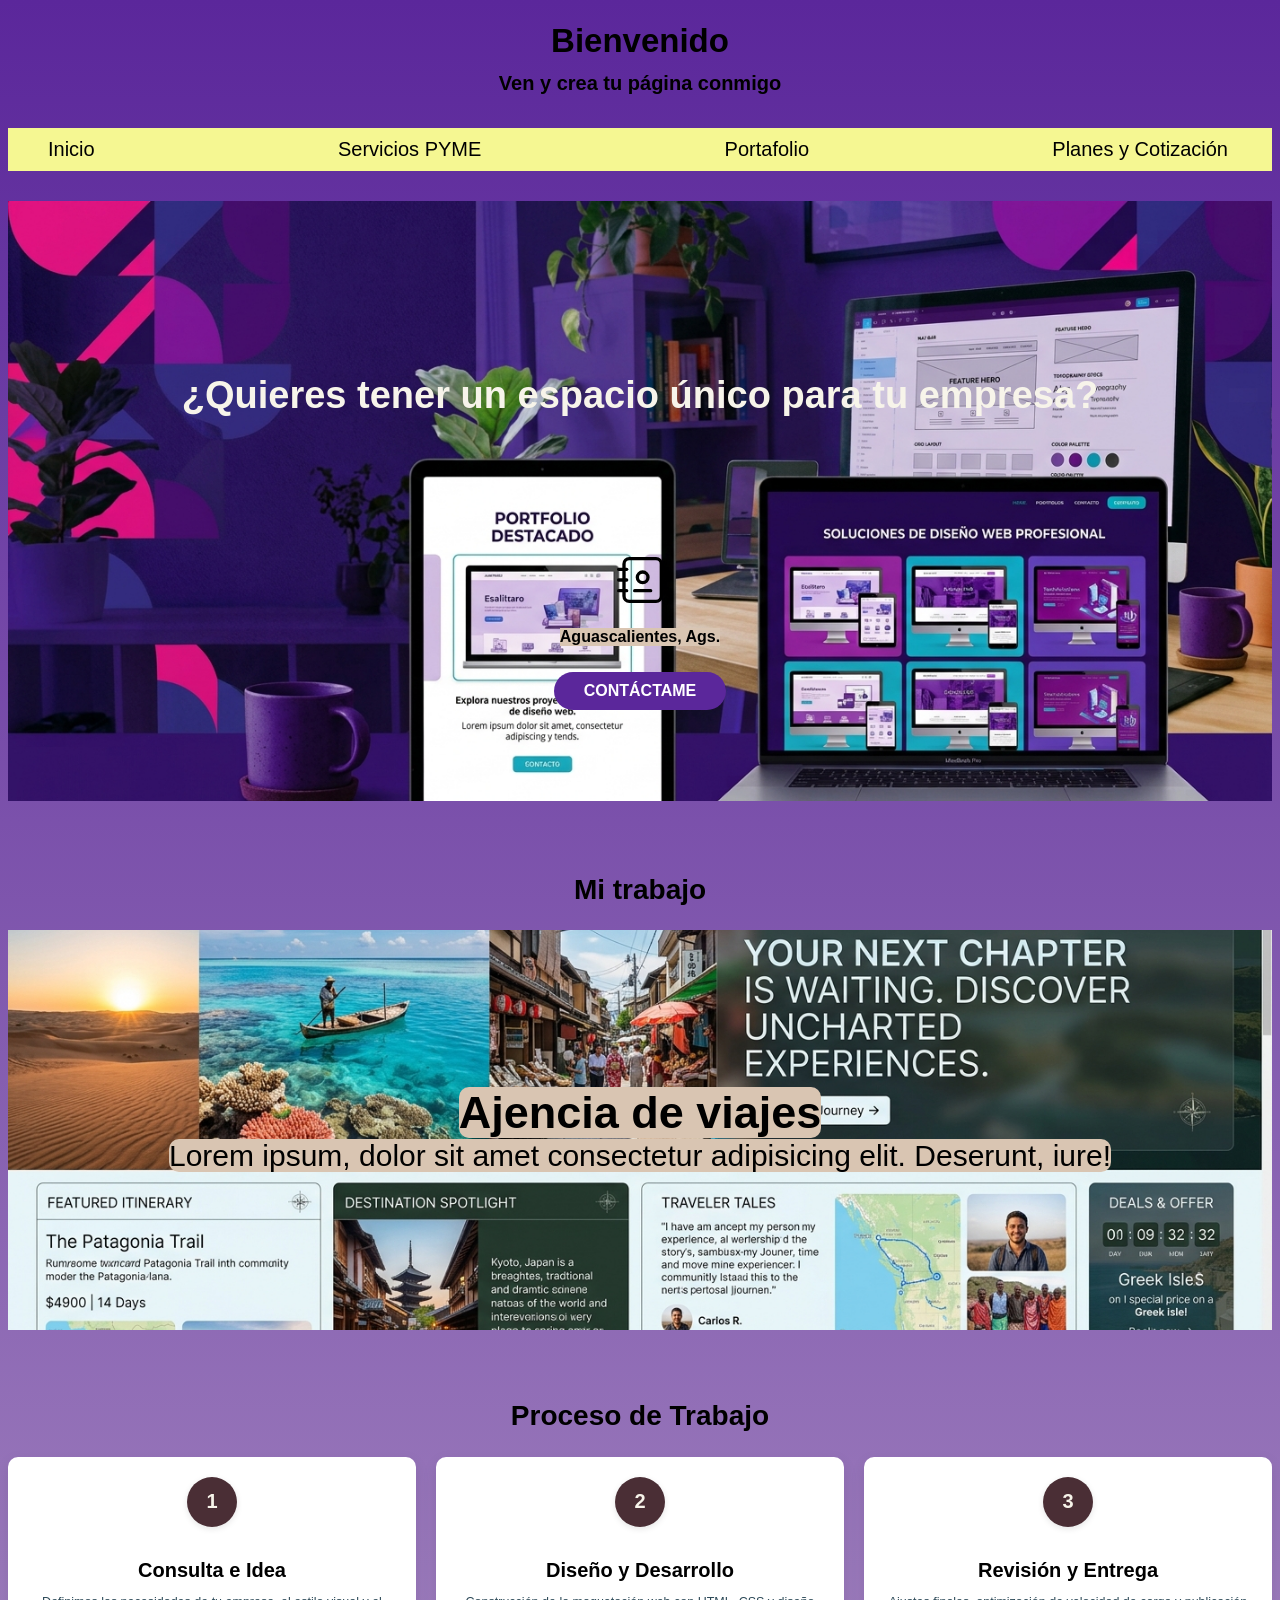
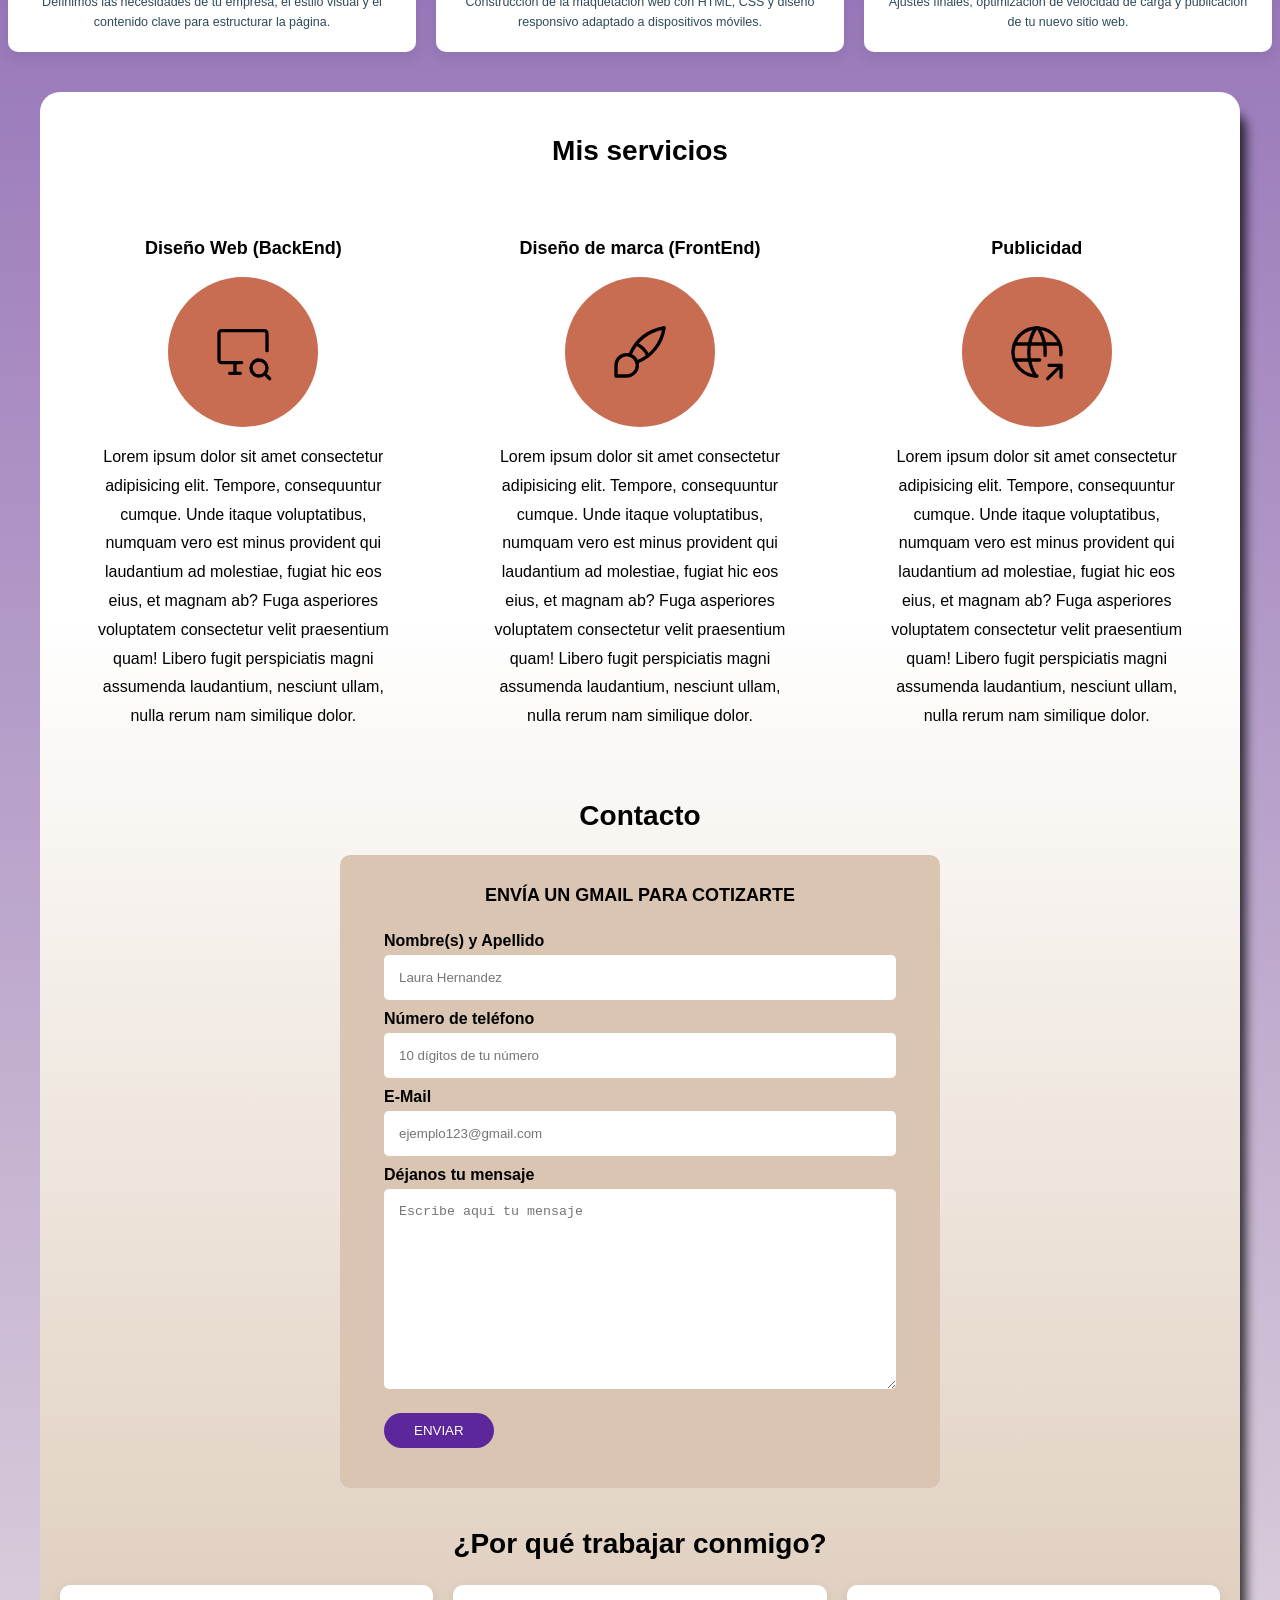
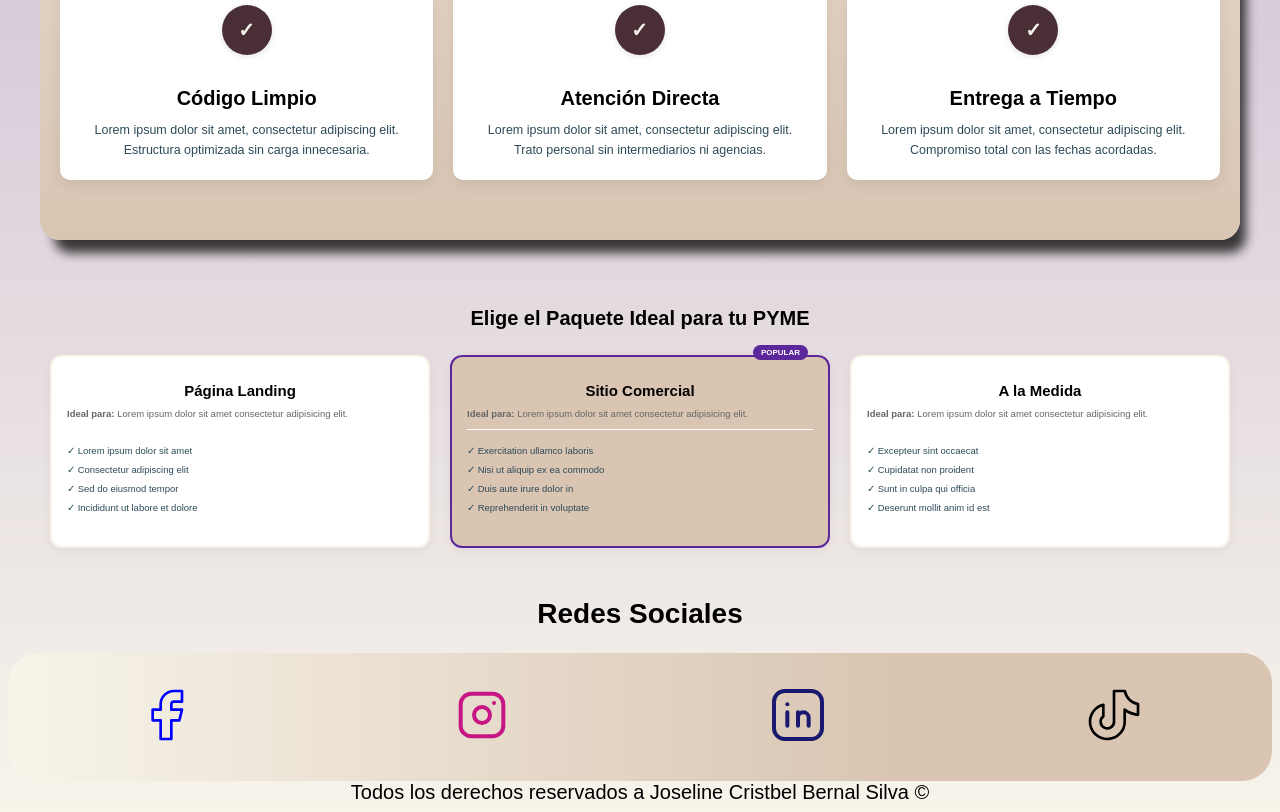
<file: Parcial1/html/index.html>
<!DOCTYPE html>
<html lang="es">
<head>
    <meta charset="UTF-8">
    <meta name="viewport" content="width=device-width, initial-scale=1.0">
    <title>Crea tu página conmigo</title>
    <link rel="stylesheet" href="../css/style.css">
</head>
<body> 
    <!-- <style>
        h1,p{
            color: blanchedalmond;
        }
        p{
            color: brown;
        }
    </style>
     -->
    <!-- Header es la etiqueta de agrupación para el encabezado -->
    <header>

        <!-- Este es el incio de mi página -->
        <h1 class="titulo">Bienvenido <br><span>Ven y crea tu página conmigo</span></h1>
        <!-- El span ayuda a crear otro espacio, va dentro de la etiqueta -->

    </header>

    <!-- Este es un espacio es un apatado para poner contenido -->
    <div class="nav-bg">

        <nav class="navegacion-principal contenedor">

            <!-- Etos son los hiperenlaces para la barra de navegación -->
            <a href="index.html">Inicio</a>
            <a href="servicios.html">Servicios PYME</a>
            <a href="portafolio.html">Portafolio</a>
            <a href="cotizacion.html">Planes y Cotización</a>

        </nav>

    </div>

    <!-- Espacio para poner imagen  -->
    <section class="hero">

        <div class="contenido-hero">


            <h2 class="subtitulo">¿Quieres tener un espacio único para tu empresa?</h2>
            <!-- Etiqueta img y primero accede al archivo -->
            
            <!-- Imágene SVG de mi ícono de contacto -->
            <svg xmlns="http://www.w3.org/2000/svg" width="64" height="64" viewBox="0 0 24 24" fill="none" stroke="#000000" stroke-width="1.25" stroke-linecap="round" stroke-linejoin="round" class="icon icon-tabler icons-tabler-outline icon-tabler-address-book"><path stroke="none" d="M0 0h24v24H0z" fill="none" /><path d="M20 6v12a2 2 0 0 1 -2 2h-10a2 2 0 0 1 -2 -2v-12a2 2 0 0 1 2 -2h10a2 2 0 0 1 2 2" /><path d="M10 16h6" /><path d="M11 11a2 2 0 1 0 4 0a2 2 0 1 0 -4 0" /><path d="M4 8h3" /><path d="M4 12h3" /><path d="M4 16h3" /></svg>

            <!-- Párrafo y boton -->
            <p class="place">Aguascalientes, Ags.</p>

            <a href="#" class="place boton">Contáctame</a>

        </div>

    </section>

    <section class="slider-box">
        <h2>Mi trabajo</h2>
        <ul>
            <li>
                <img src="../img/explore.jpeg" alt="ajencia_viajes">
                <div class="texto">
                    <h2>Ajencia de viajes</h2>
                    <br>
                    <p>Lorem ipsum, dolor sit amet consectetur adipisicing elit. Deserunt, iure!</p>
                </div>
            </li>

            <li>
                <img src="../img/auraspace.jpeg" alt="diseño_interiores">
                <div class="texto">
                    <h2>Diseño de interiores</h2>
                    <br>
                    <p>Lorem ipsum, dolor sit amet consectetur adipisicing elit. Deserunt, iure!</p>
                </div>
            </li>

            <li>
                <img src="../img/nova.jpeg" alt="ropa_alt">
                <div class="texto">
                    <h2>Ropa alternativa</h2>
                    <br>
                    <p>Lorem ipsum, dolor sit amet consectetur adipisicing elit. Deserunt, iure!</p>
                </div>
            </li>

            <li>
                <img src="../img/zensushi.jpeg" alt="zensushi">
                <div class="texto">
                    <h2>Restaurante de Sushi</h2>
                    <br>
                    <p>Lorem ipsum, dolor sit amet consectetur adipisicing elit. Deserunt, iure!</p>
                </div>
            </li>
        </ul>

    </section>
    
    <section class="proceso-trabajo">
        <h2>Proceso de Trabajo</h2>

        <div class="pasos-contenedor">
            <div class="paso-card">
                <div class="paso-numero">1</div>
                <h3>Consulta e Idea</h3>
                <p>Definimos las necesidades de tu empresa, el estilo visual y el contenido clave para estructurar la página.</p>
            </div>

            <div class="paso-card">
                <div class="paso-numero">2</div>
                <h3>Diseño y Desarrollo</h3>
                <p>Construcción de la maquetación web con HTML, CSS y diseño responsivo adaptado a dispositivos móviles.</p>
            </div>

            <div class="paso-card">
                <div class="paso-numero">3</div>
                <h3>Revisión y Entrega</h3>
                <p>Ajustes finales, optimización de velocidad de carga y publicación de tu nuevo sitio web.</p>
            </div>
        </div>
    </section>

    <!-- Contenido de la página con contenedores -->
    <main class="contenedor sombra">

        <h2>Mis servicios</h2>

        <div class="servicios">

            <!-- Contenedores más pequeños en donde incluyo los nmbres de mis servicios -->
            <section class="servicio">

                <h3>Diseño Web (BackEnd)</h3>

                <div class="icono">

                    <svg xmlns="http://www.w3.org/2000/svg" width="64" height="64" viewBox="0 0 24 24" fill="none" stroke="currentColor" stroke-width="1.25" stroke-linecap="round" stroke-linejoin="round" class="icon icon-tabler icons-tabler-outline icon-tabler-device-desktop-search"><path stroke="none" d="M0 0h24v24H0z" fill="none" /><path d="M11.5 16h-7.5a1 1 0 0 1 -1 -1v-10a1 1 0 0 1 1 -1h16a1 1 0 0 1 1 1v6.5" /><path d="M7 20h4" /><path d="M9 16v4" /><path d="M15 18a3 3 0 1 0 6 0a3 3 0 1 0 -6 0" /><path d="M20.2 20.2l1.8 1.8" /></svg>

                </div>
                
                <p>Lorem ipsum dolor sit amet consectetur adipisicing elit. Tempore, consequuntur cumque. Unde itaque voluptatibus, numquam vero est minus provident qui laudantium ad molestiae, fugiat hic eos eius, et magnam ab? Fuga asperiores voluptatem consectetur velit praesentium quam! Libero fugit perspiciatis magni assumenda laudantium, nesciunt ullam, nulla rerum nam similique dolor.
                </p>

            </section>

            <section class="servicio">

                <h3>Diseño de marca (FrontEnd)</h3>

                <div class="icono">

                    <svg xmlns="http://www.w3.org/2000/svg" width="64" height="64" viewBox="0 0 24 24" fill="none" stroke="currentColor" stroke-width="1.25" stroke-linecap="round" stroke-linejoin="round" class="icon icon-tabler icons-tabler-outline icon-tabler-brush"><path stroke="none" d="M0 0h24v24H0z" fill="none" /><path d="M3 21v-4a4 4 0 1 1 4 4h-4" /><path d="M21 3a16 16 0 0 0 -12.8 10.2" /><path d="M21 3a16 16 0 0 1 -10.2 12.8" /><path d="M10.6 9a9 9 0 0 1 4.4 4.4" /></svg>

                </div>
                <p>Lorem ipsum dolor sit amet consectetur adipisicing elit. Tempore, consequuntur cumque. Unde itaque voluptatibus, numquam vero est minus provident qui laudantium ad molestiae, fugiat hic eos eius, et magnam ab? Fuga asperiores voluptatem consectetur velit praesentium quam! Libero fugit perspiciatis magni assumenda laudantium, nesciunt ullam, nulla rerum nam similique dolor.
                </p>
                
            </section>

            <section class="servicio">

                <h3>Publicidad</h3>

                <div class="icono">

                    <svg xmlns="http://www.w3.org/2000/svg" width="64" height="64" viewBox="0 0 24 24" fill="none" stroke="currentColor" stroke-width="1.25" stroke-linecap="round" stroke-linejoin="round" class="icon icon-tabler icons-tabler-outline icon-tabler-world-share"><path stroke="none" d="M0 0h24v24H0z" fill="none" /><path d="M20.94 13.045a9 9 0 1 0 -8.953 7.955" /><path d="M3.6 9h16.8" /><path d="M3.6 15h9.4" /><path d="M11.5 3a17 17 0 0 0 0 18" /><path d="M12.5 3a16.991 16.991 0 0 1 2.529 10.294" /><path d="M16 22l5 -5" /><path d="M21 21.5v-4.5h-4.5" /></svg>
                </div>
                <p>Lorem ipsum dolor sit amet consectetur adipisicing elit. Tempore, consequuntur cumque. Unde itaque voluptatibus, numquam vero est minus provident qui laudantium ad molestiae, fugiat hic eos eius, et magnam ab? Fuga asperiores voluptatem consectetur velit praesentium quam! Libero fugit perspiciatis magni assumenda laudantium, nesciunt ullam, nulla rerum nam similique dolor.
                </p>
            </section>

        </div>

        <!-- Aquí va mi otra sección para un formulario de usuario -->

        <section>

            <!-- Título de la nueva sección -->
            <h2>Contacto</h2>

            <form class="formulario">

                <!-- "fieldet" s la sección con la que va interactuar el usuario y el servidor-->
                <fieldset>

                    <legend>Envía un Gmail para cotizarte</legend>

                    <!-- Campos para llenado con datos del usuario  -->
                    <div class="contenedor-campos">

                        <div class="campo">
                            
                            <label>Nombre(s) y Apellido</label>
                            <input type="text" class="input-text" placeholder="Laura Hernandez">

                        </div>

                        <div class="campo">
                            
                            <label>Número de teléfono</label>
                            <input type="tel" class="input-text" placeholder="10 dígitos de tu número">

                        </div>

                        <div class="campo">
                            
                            <label>E-Mail</label>
                            <input type="email" class="input-text" placeholder="ejemplo123@gmail.com">

                        </div>

                        <div class="campo">
                            
                            <label>Déjanos tu mensaje</label>
                            <textarea class="input-text" placeholder="Escribe aquí tu mensaje"></textarea>

                        </div>

                        <!-- Botón para enviar la información del formulario -->
                        <div class="enviar">

                            <input type="submit" class="boton" value="Enviar">

                        </div>

                    </div>

                </fieldset>

            </form>

        </section>

        <section class="proceso-trabajo">
            <h2>¿Por qué trabajar conmigo?</h2>
            <div class="pasos-contenedor">
                <div class="paso-card">
                    <div class="paso-numero">✓</div>
                    <h3>Código Limpio</h3>
                    <p>Lorem ipsum dolor sit amet, consectetur adipiscing elit. Estructura optimizada sin carga innecesaria.</p>
                </div>
                <div class="paso-card">
                    <div class="paso-numero">✓</div>
                    <h3>Atención Directa</h3>
                    <p>Lorem ipsum dolor sit amet, consectetur adipiscing elit. Trato personal sin intermediarios ni agencias.</p>
                </div>
                <div class="paso-card">
                    <div class="paso-numero">✓</div>
                    <h3>Entrega a Tiempo</h3>
                    <p>Lorem ipsum dolor sit amet, consectetur adipiscing elit. Compromiso total con las fechas acordadas.</p>
                </div>
            </div>
    </section>

    </main> 

    <section class="contenedor-planes">
        <h2 class="titulo-planes">Elige el Paquete Ideal para tu PYME</h2>
        
        <div class="grid-planes">
            <!-- Paquete Básico -->
            <article class="tarjeta-plan">
                <h3 class="plan-nombre">Página Landing</h3>
                <p class="plan-subtitulo"><strong>Ideal para:</strong> Lorem ipsum dolor sit amet consectetur adipisicing elit.</p>
                <ul class="plan-lista">
                    <li>✓ Lorem ipsum dolor sit amet</li>
                    <li>✓ Consectetur adipiscing elit</li>
                    <li>✓ Sed do eiusmod tempor</li>
                    <li>✓ Incididunt ut labore et dolore</li>
                </ul>
            </article>

            <!-- Paquete Intermedio (Destacado) -->
            <article class="tarjeta-plan plan-destacado">
                <span class="etiqueta-popular">Popular</span>
                <h3 class="plan-nombre">Sitio Comercial</h3>
                <p class="plan-subtitulo"><strong>Ideal para:</strong> Lorem ipsum dolor sit amet consectetur adipisicing elit.</p>
                <ul class="plan-lista">
                    <li>✓ Exercitation ullamco laboris</li>
                    <li>✓ Nisi ut aliquip ex ea commodo</li>
                    <li>✓ Duis aute irure dolor in</li>
                    <li>✓ Reprehenderit in voluptate</li>
                </ul>
            </article>

            <!-- Paquete Personalizado -->
            <article class="tarjeta-plan">
                <h3 class="plan-nombre">A la Medida</h3>
                <p class="plan-subtitulo"><strong>Ideal para:</strong> Lorem ipsum dolor sit amet consectetur adipisicing elit.</p>
                <ul class="plan-lista">
                    <li>✓ Excepteur sint occaecat</li>
                    <li>✓ Cupidatat non proident</li>
                    <li>✓ Sunt in culpa qui officia</li>
                    <li>✓ Deserunt mollit anim id est</li>
                </ul>
            </article>
        </div>
    </section>
    
    <h2>Redes Sociales</h2>

    <section class="redes-sociales">

        <div class="icono">

            <a href="https://www.facebook.com/Josh.Forge.Lindemann"><svg xmlns="http://www.w3.org/2000/svg" width="64" height="64" viewBox="0 0 24 24" fill="none" stroke="#0000FF" stroke-width="1" stroke-linecap="round" stroke-linejoin="round" class="icon icon-tabler icons-tabler-outline icon-tabler-brand-facebook">
	        <path stroke="none" d="M0 0h24v24H0z" fill="none" />
	        <path d="M7 10v4h3v7h4v-7h3l1 -4h-4v-2a1 1 0 0 1 1 -1h3v-4h-3a5 5 0 0 0 -5 5v2h-3" />
            </svg></a>
            
        </div>

        <div class="icono">

            <a href="https://www.instagram.com/cristabel._.silva/"><svg xmlns="http://www.w3.org/2000/svg" width="64" height="64" viewBox="0 0 24 24" fill="none" stroke="#C71585" stroke-width="1.5" stroke-linecap="round" stroke-linejoin="round" class="icon icon-tabler icons-tabler-outline icon-tabler-brand-instagram">
	        <path stroke="none" d="M0 0h24v24H0z" fill="none" />
	        <path d="M4 8a4 4 0 0 1 4 -4h8a4 4 0 0 1 4 4v8a4 4 0 0 1 -4 4h-8a4 4 0 0 1 -4 -4l0 -8" />
	        <path d="M9 12a3 3 0 1 0 6 0a3 3 0 0 0 -6 0" />
	        <path d="M16.5 7.5v.01" />
            </svg></a>
            
        </div>

        <div class="icono">

            <a href="https://www.linkedin.com/in/bernal-silva-joseline-cristabel-9b4055412/"><svg xmlns="http://www.w3.org/2000/svg" width="64" height="64" viewBox="0 0 24 24" fill="none" stroke="#191970" stroke-width="1.5" stroke-linecap="round" stroke-linejoin="round" class="icon icon-tabler icons-tabler-outline icon-tabler-brand-linkedin">
	        <path stroke="none" d="M0 0h24v24H0z" fill="none" />
	        <path d="M8 11v5" />
	        <path d="M8 8v.01" />
	        <path d="M12 16v-5" />
	        <path d="M16 16v-3a2 2 0 1 0 -4 0" />
	        <path d="M3 7a4 4 0 0 1 4 -4h10a4 4 0 0 1 4 4v10a4 4 0 0 1 -4 4h-10a4 4 0 0 1 -4 -4l0 -10" />
            </svg></a>
            
        </div>

        <div class="icono">

            <a href="https://www.tiktok.com/@meowmell0?_r=1&_t=ZS-9931RbBBkca"><svg xmlns="http://www.w3.org/2000/svg" width="64" height="64" viewBox="0 0 24 24" fill="none" stroke="#000000" stroke-width="1" stroke-linecap="round" stroke-linejoin="round" class="icon icon-tabler icons-tabler-outline icon-tabler-brand-tiktok">
	        <path stroke="none" d="M0 0h24v24H0z" fill="none" />
	        <path d="M21 7.917v4.034a9.948 9.948 0 0 1 -5 -1.951v4.5a6.5 6.5 0 1 1 -8 -6.326v4.326a2.5 2.5 0 1 0 4 2v-11.5h4.083a6.005 6.005 0 0 0 4.917 4.917" />
            </svg></a>
            
        </div>

    </section>
    <footer>Todos los derechos reservados a Joseline Cristbel Bernal Silva ©</footer>
    
</body>
</html>
</file>
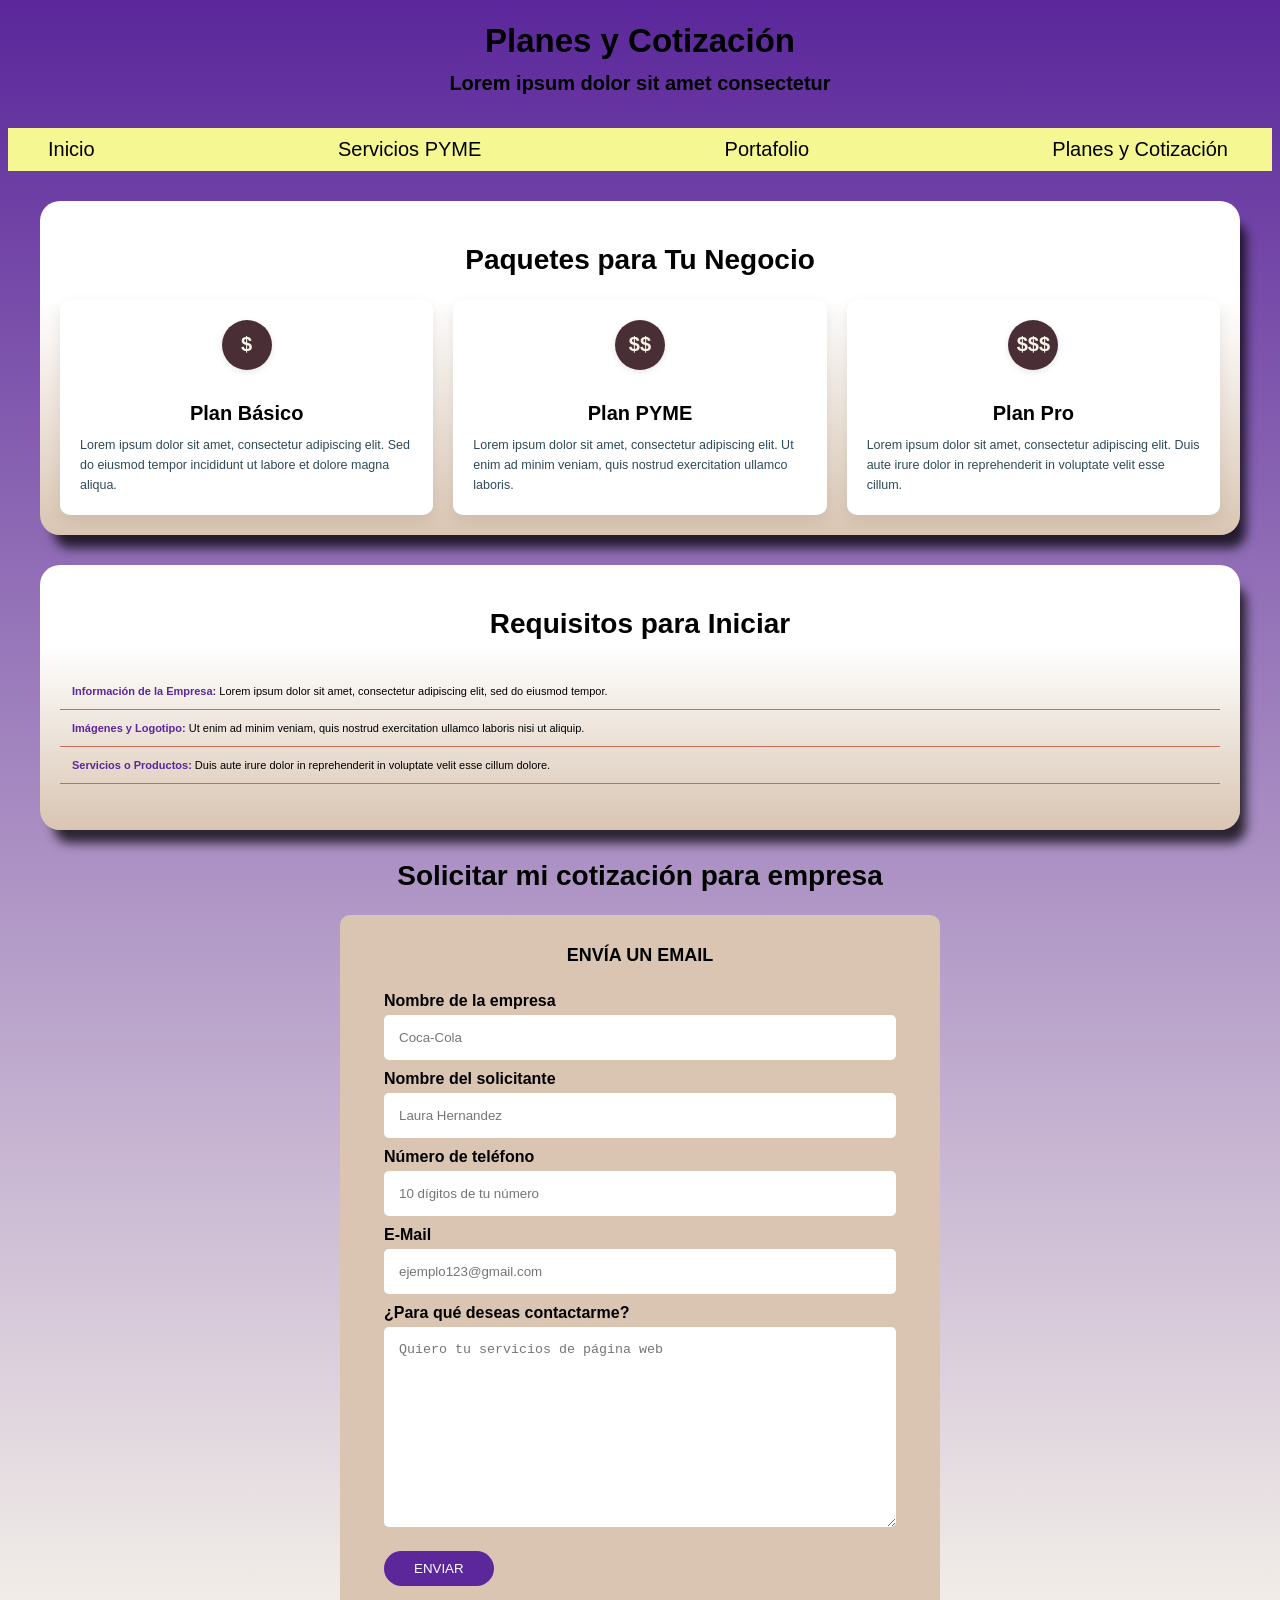
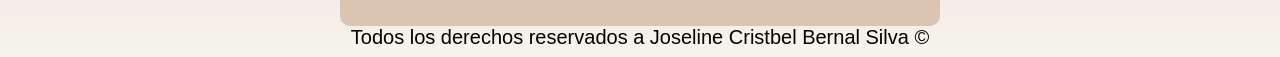
<file: Parcial1/html/cotizacion.html>
<!DOCTYPE html>
<html lang="es">
<head>
    <meta charset="UTF-8">
    <meta name="viewport" content="width=device-width, initial-scale=1.0">
    <title>Planes y Cotización | Proceso de Trabajo</title>
    <link rel="stylesheet" href="../css/style.css">
</head>
<body>
    <header>
        <h1 class="titulo">Planes y Cotización <br><span>Lorem ipsum dolor sit amet consectetur</span></h1>
    </header>

    <div class="nav-bg">
        <nav class="navegacion-principal contenedor">
            <a href="index.html">Inicio</a>
            <a href="servicios.html">Servicios PYME</a>
            <a href="portafolio.html">Portafolio</a>
            <a href="cotizacion.html">Planes y Cotización</a>
        </nav>
    </div>

    <!-- SECCIÓN 1: Tarjetas de Paquetes y Precios -->
    <section class="contenedor sombra">
        <h2>Paquetes para Tu Negocio</h2>
        <div class="pasos-contenedor">
            <div class="paso-card">
                <div class="paso-numero">$</div>
                <h3>Plan Básico</h3>
                <p>Lorem ipsum dolor sit amet, consectetur adipiscing elit. Sed do eiusmod tempor incididunt ut labore et dolore magna aliqua.</p>
            </div>
            <div class="paso-card">
                <div class="paso-numero">$$</div>
                <h3>Plan PYME</h3>
                <p>Lorem ipsum dolor sit amet, consectetur adipiscing elit. Ut enim ad minim veniam, quis nostrud exercitation ullamco laboris.</p>
            </div>
            <div class="paso-card">
                <div class="paso-numero">$$$</div>
                <h3>Plan Pro</h3>
                <p>Lorem ipsum dolor sit amet, consectetur adipiscing elit. Duis aute irure dolor in reprehenderit in voluptate velit esse cillum.</p>
            </div>
        </div>
    </section>

    <!-- SECCIÓN 2: Qué necesitamos para empezar -->
    <section class="contenedor sombra">
        <h2>Requisitos para Iniciar</h2>
        <ul class="lista-temas">
            <li><strong>Información de la Empresa:</strong> Lorem ipsum dolor sit amet, consectetur adipiscing elit, sed do eiusmod tempor.</li>
            <li><strong>Imágenes y Logotipo:</strong> Ut enim ad minim veniam, quis nostrud exercitation ullamco laboris nisi ut aliquip.</li>
            <li><strong>Servicios o Productos:</strong> Duis aute irure dolor in reprehenderit in voluptate velit esse cillum dolore.</li>
        </ul>
    </section>

    <!-- SECCIÓN 3: Garantía y Cierre -->
    <section>

            <!-- Título de la nueva sección -->
            <h2>Solicitar mi cotización para empresa</h2>

            <form class="formulario">

                <!-- "fieldet" s la sección con la que va interactuar el usuario y el servidor-->
                <fieldset>

                    <legend>Envía un Email</legend>

                    <!-- Campos para llenado con datos del usuario  -->
                    <div class="contenedor-campos">

                        <div class="campo">
                            
                            <label>Nombre de la empresa</label>
                            <input type="text" class="input-text" placeholder="Coca-Cola">

                        </div>

                        <div class="campo">
                            
                            <label>Nombre del solicitante</label>
                            <input type="text" class="input-text" placeholder="Laura Hernandez">

                        </div>

                        <div class="campo">
                            
                            <label>Número de teléfono</label>
                            <input type="tel" class="input-text" placeholder="10 dígitos de tu número">

                        </div>

                        <div class="campo">
                            
                            <label>E-Mail</label>
                            <input type="email" class="input-text" placeholder="ejemplo123@gmail.com">

                        </div>

                        <div class="campo">
                            
                            <label>¿Para qué deseas contactarme?</label>
                            <textarea class="input-text" placeholder="Quiero tu servicios de página web"></textarea>

                        </div>

                        <!-- Botón para enviar la información del formulario -->
                        <div class="enviar">

                            <input type="submit" class="boton" value="Enviar">

                        </div>

                    </div>

                </fieldset>

            </form>

        </section>

    <footer>Todos los derechos reservados a Joseline Cristbel Bernal Silva ©</footer>
</body>
</html>
</file>
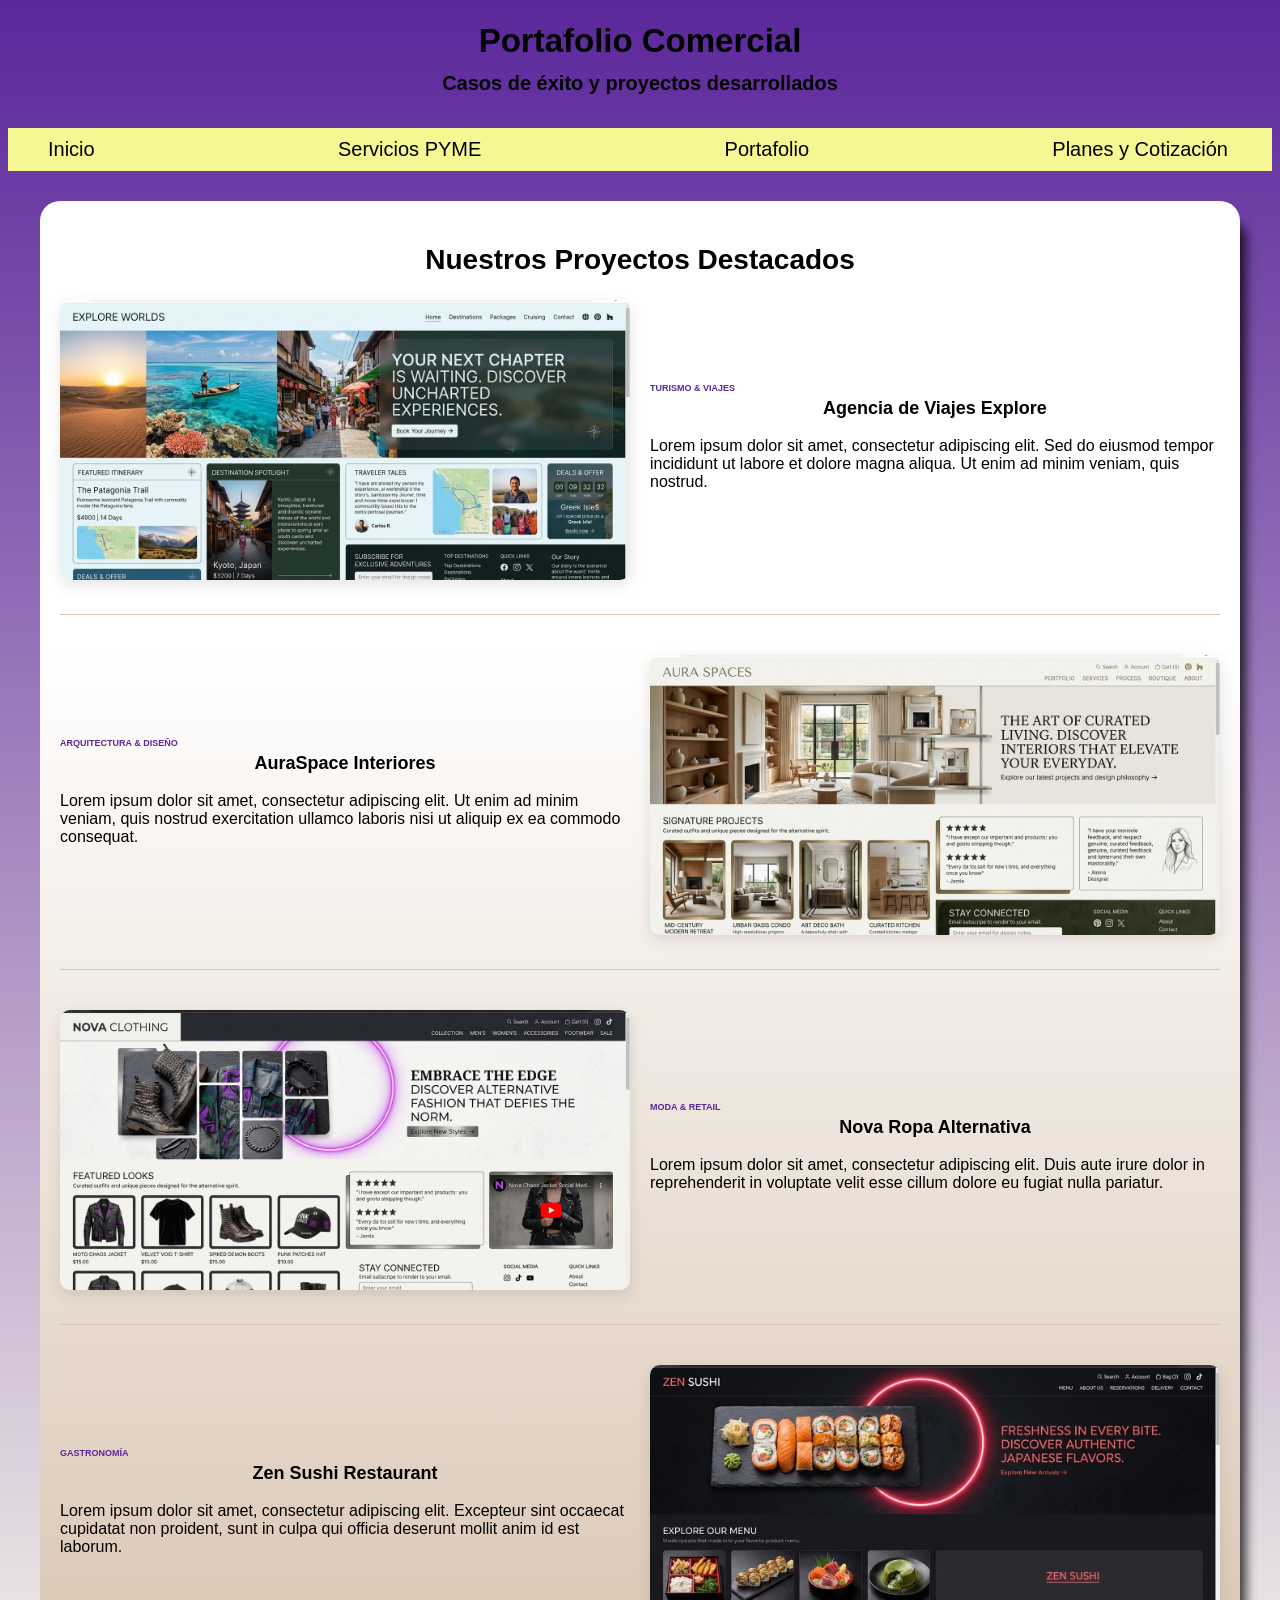
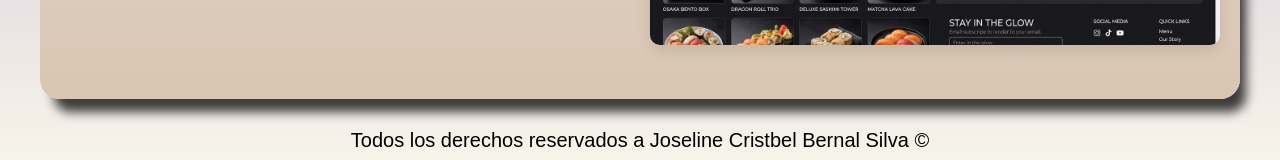
<file: Parcial1/html/portafolio.html>
<!DOCTYPE html>
<html lang="es">
<head>
    <meta charset="UTF-8">
    <meta name="viewport" content="width=device-width, initial-scale=1.0">
    <title>Mis proyectos</title>
    <link rel="stylesheet" href="../css/style.css">
</head>
<body>
    <header>
        <h1 class="titulo">Portafolio Comercial <br><span>Casos de éxito y proyectos desarrollados</span></h1>
    </header>

    <div class="nav-bg">
        <nav class="navegacion-principal contenedor">
            <a href="index.html">Inicio</a>
            <a href="servicios.html">Servicios PYME</a>
            <a href="portafolio.html">Portafolio</a>
            <a href="cotizacion.html">Planes y Cotización</a>
        </nav>
    </div>

    <main class="contenedor sombra">
        <h2>Nuestros Proyectos Destacados</h2>

        <!-- PROYECTO 1: Imagen Izquierda / Texto Derecha -->
        <article class="proyecto-item">
            <div class="proyecto-imagen">
                <img src="../img/explore.jpeg" alt="Agencia de viajes">
            </div>
            <div class="proyecto-info">
                <span class="categoria">Turismo & Viajes</span>
                <h3>Agencia de Viajes Explore</h3>
                <p>Lorem ipsum dolor sit amet, consectetur adipiscing elit. Sed do eiusmod tempor incididunt ut labore et dolore magna aliqua. Ut enim ad minim veniam, quis nostrud.</p>
            </div>
        </article>

        <!-- PROYECTO 2: Texto Izquierda / Imagen Derecha (Invertido) -->
        <article class="proyecto-item proyecto-invertido">
            <div class="proyecto-imagen">
                <img src="../img/auraspace.jpeg" alt="Diseño de interiores">
            </div>
            <div class="proyecto-info">
                <span class="categoria">Arquitectura & Diseño</span>
                <h3>AuraSpace Interiores</h3>
                <p>Lorem ipsum dolor sit amet, consectetur adipiscing elit. Ut enim ad minim veniam, quis nostrud exercitation ullamco laboris nisi ut aliquip ex ea commodo consequat.</p>
            </div>
        </article>

        <!-- PROYECTO 3: Imagen Izquierda / Texto Derecha -->
        <article class="proyecto-item">
            <div class="proyecto-imagen">
                <img src="../img/nova.jpeg" alt="Ropa alternativa">
            </div>
            <div class="proyecto-info">
                <span class="categoria">Moda & Retail</span>
                <h3>Nova Ropa Alternativa</h3>
                <p>Lorem ipsum dolor sit amet, consectetur adipiscing elit. Duis aute irure dolor in reprehenderit in voluptate velit esse cillum dolore eu fugiat nulla pariatur.</p>
            </div>
        </article>

        <!-- PROYECTO 4: Texto Izquierda / Imagen Derecha (Invertido) -->
        <article class="proyecto-item proyecto-invertido">
            <div class="proyecto-imagen">
                <img src="../img/zensushi.jpeg" alt="Restaurante de Sushi">
            </div>
            <div class="proyecto-info">
                <span class="categoria">Gastronomía</span>
                <h3>Zen Sushi Restaurant</h3>
                <p>Lorem ipsum dolor sit amet, consectetur adipiscing elit. Excepteur sint occaecat cupidatat non proident, sunt in culpa qui officia deserunt mollit anim id est laborum.</p>
            </div>
        </article>

    </main>

    <footer>Todos los derechos reservados a Joseline Cristbel Bernal Silva ©</footer>
</body>
</html>
</file>
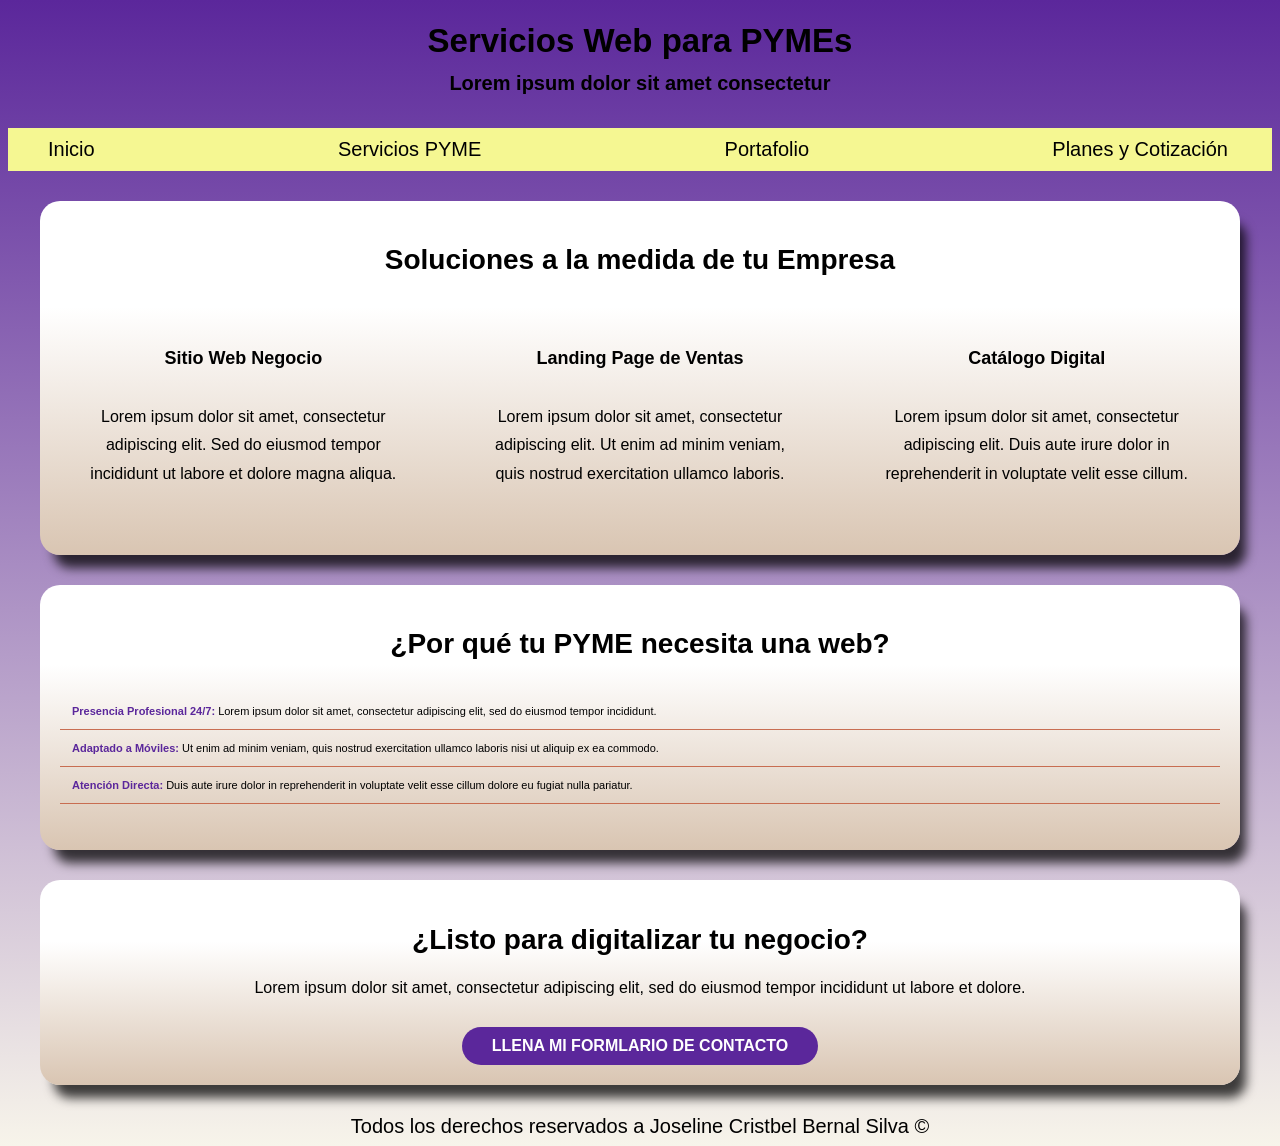
<file: Parcial1/html/servicios.html>
<!DOCTYPE html>
<html lang="es">
<head>
    <meta charset="UTF-8">
    <meta name="viewport" content="width=device-width, initial-scale=1.0">
    <title>Servicios Web para PYMEs</title>
    <link rel="stylesheet" href="../css/style.css">
</head>
<body>
    <header>
        <h1 class="titulo">Servicios Web para PYMEs <br><span>Lorem ipsum dolor sit amet consectetur</span></h1>
    </header>

    <div class="nav-bg">
        <nav class="navegacion-principal contenedor">
            <a href="index.html">Inicio</a>
            <a href="servicios.html">Servicios PYME</a>
            <a href="portafolio.html">Portafolio</a>
            <a href="cotizacion.html">Planes y Cotización</a>
        </nav>
    </div>

    <!-- SECCIÓN 1: Tipos de Sitios Web -->
    <section class="contenedor sombra">
        <h2>Soluciones a la medida de tu Empresa</h2>
        <div class="servicios">
            <div class="servicio">
                <h3>Sitio Web Negocio</h3>
                <p>Lorem ipsum dolor sit amet, consectetur adipiscing elit. Sed do eiusmod tempor incididunt ut labore et dolore magna aliqua.</p>
            </div>
            <div class="servicio">
                <h3>Landing Page de Ventas</h3>
                <p>Lorem ipsum dolor sit amet, consectetur adipiscing elit. Ut enim ad minim veniam, quis nostrud exercitation ullamco laboris.</p>
            </div>
            <div class="servicio">
                <h3>Catálogo Digital</h3>
                <p>Lorem ipsum dolor sit amet, consectetur adipiscing elit. Duis aute irure dolor in reprehenderit in voluptate velit esse cillum.</p>
            </div>
        </div>
    </section>

    <!-- SECCIÓN 2: Beneficios para el Cliente -->
    <section class="contenedor sombra">
        <h2>¿Por qué tu PYME necesita una web?</h2>
        <ul class="lista-temas">
            <li><strong>Presencia Profesional 24/7:</strong> Lorem ipsum dolor sit amet, consectetur adipiscing elit, sed do eiusmod tempor incididunt.</li>
            <li><strong>Adaptado a Móviles:</strong> Ut enim ad minim veniam, quis nostrud exercitation ullamco laboris nisi ut aliquip ex ea commodo.</li>
            <li><strong>Atención Directa:</strong> Duis aute irure dolor in reprehenderit in voluptate velit esse cillum dolore eu fugiat nulla pariatur.</li>
        </ul>
    </section>

    <!-- SECCIÓN 3: Llamado a la Acción -->
    <section class="contenedor sombra">
        <h2>¿Listo para digitalizar tu negocio?</h2>
        <p class="centrar-texto">Lorem ipsum dolor sit amet, consectetur adipiscing elit, sed do eiusmod tempor incididunt ut labore et dolore.</p>
        <div class="centrar-boton">
            <a href="index.html" class="place boton">Llena mi formlario de contacto</a>
        </div>
    </section>

    <footer>Todos los derechos reservados a Joseline Cristbel Bernal Silva ©</footer>
</body>
</html>
</file>
<file: Parcial1/css/style.css>
/* Variables en CSS */
:root{
    --blanco: #FFFFFF;
    --oscuro: #000000;
    --morado: #5b279b;
    --morado_berenjena: #4A2E35;
    --amarilo: #F5F792;
    --violeta: #7B5282;
    --crema: #F7F4EA;
    --verde: #8A9A86;
    --azul:#2D4A58;
    --arena: #D9C5B2;
    --terracota: #C86D51;

    /* Fuente pincipal */
    --fuente_principal: 'Trebuchet MS', 'Lucida Sans Unicode', 'Lucida Grande', 'Lucida Sans', Arial, sans-serif;

    /* Tamaño de fuente */
    --tamaño_fuente: 3.3rem;
}

html{
    font-size: 62.5%;
    box-sizing: border-box;
    scroll-snap-type: y mandatory;

}

*,*:before,*:after{
    box-sizing: inherit;
}

body{
    font-size: 16px;
    font-family: var(--fuente_principal);
    font-weight: 400;
    background-image: linear-gradient(to top, var(--crema) 0%, var(--morado) 100%);
}

h1, h2, h3{
    text-align: center;
}

h2{
    font-size: 2.8rem;
    /* 1rem equivale a 10px*/
}

h3{
    font-size: 1.8rem;
}

.sombra{
    -webkit-box-shadow: 10px 17px 11px -4px rgba(0,0,0,0.75);
    -moz-box-shadow: 10px 17px 11px -4px rgba(0,0,0,0.75);
    box-shadow: 10px 17px 11px -4px rgba(0,0,0,0.75);
    border-radius: 2rem;
    background-image: linear-gradient(to top, var(--arena) 0%, var(--blanco) 70%);
    padding: 2rem;
}

.titulo{
    /* text-align: center; */
    font-size: var(--tamaño_fuente);
}

.titulo span{
    font-size: 2rem;
}

.subtitulo{
    text-align: center;
    font-size: 3.8rem;
    color: var(--crema);
    padding-bottom: 10rem;
    padding-top: 5rem;
}

.place {
    background-color: var(--arena);
    font-weight: 600;
    color: var(--oscuro);
}

.boton {
    background-color: var(--morado);
    color: var(--blanco);
    padding: 1rem 3rem;
    text-decoration: none;
    margin-top: 1rem;
    text-transform: uppercase;
    border-radius: 2rem;
    width: 80%;
    text-align: center;
    border: none;
}

.contenedor {
    max-width: 120rem;
    margin: 0 auto 0 auto;
    margin-bottom: 3rem;
    /* Arriba y abajo va a tener el espacio */
}

.nav-bg{
    background-color: var(--amarilo);
}

.navegacion-principal{
    display: flex;
    flex-direction: column;
    align-items: center;
    margin: 3rem;
}

@media(min-width: 480px){
    .navegacion-principal{
        flex-direction: row;
        justify-content: space-between;
    }

    .boton{
        width: auto;
    }
}

.boton:hover{
    cursor: pointer;
}

.navegacion-principal a{
    padding: 1rem;
    color: var(--oscuro);
    text-decoration: none;
    font-size: 2rem;
    font-weight: 400;
}

.navegacion-principal a:hover{
    background-color: var(--morado_berenjena);
    color: var(--blanco);
}

.hero{
    background-image: url(../img/hero.jpeg);
    background-repeat: no-repeat;
    background-size: cover;
    height: 60rem;
    position: relative;
    margin-bottom: 2rem;
}

.contenido-hero{
    position: absolute;
    background-color: rgb(0, 0, 0 / 40%);
    width: 100%;
    height: 100%;
    display: flex;
    flex-direction: column;
    align-items: center;
    justify-content: center;

}

@media (min-width: 768px){
    .servicios{
        display: grid;
        grid-template-columns: 3fr 3fr 3fr;
        column-gap: 3rem;
    }
}

.servicio{
    padding: 3rem;
    padding-bottom: 3rem;
    display: flex;
    flex-direction: column;
    align-items: center;
}

.servicio p{
    line-height: 1.8;
    text-align: center;
}

.servicio .icono{
    height: 15rem;
    width: 15rem;
    background-color: var(--terracota);
    border-radius:50%;
    display: flex;
    justify-content: center;
    align-items: center;

}

.formulario{
    background-color: var(--arena);
    width: min(60rem, 100%);
    margin: 0 auto;
    padding: 3rem;
    border-radius: 1rem;
}

.formulario fieldset{
    border: none;
}

.formulario legend{
    text-align: center;
    font-size: 1.8rem;
    text-transform: uppercase;
    font-weight: 700;
    margin-bottom: 2rem;
}

.campo{
    margin-bottom: 1rem;
}

.campo label{
    color: var(--oscuro);
    font-weight: bold;
    margin-bottom: 0.5rem;
    display: block;
}

.campo textarea{
    height: 20rem;
}

.input-text{
    width: 100%;
    border: none;
    padding: 1.5rem;
    border-radius: 0.5rem;
}

.enviar .botton{
    width: 100%;
    color: var(--morado_berenjena);
}



/* ----------------------------------- Diseño agregado por mi ------------------------- */

.redes-sociales{
    padding-top: 3rem;
    padding-bottom: 3rem;
    border-radius: 3rem;
    background-image: linear-gradient(to right , var(--crema) 0%, var(--arena) 70%);
    background-color: var(--oscuro);
    display: grid;
    grid-template-columns: 2fr 2fr 2fr 2fr;
    text-align: center;
}

/* ------------------------------ Sección de proceso de trabajo ------------------------- */


.proceso-trabajo {
    margin-top: 4rem;
    margin-bottom: 4rem;
    text-align: center;
}

.proceso-trabajo h2 {
    margin-bottom: 2.5rem;
}

/* Grid para los pasos */
.pasos-contenedor {
    display: grid;
    grid-template-columns: repeat(1, 1fr);
    gap: 2rem;
}

@media (min-width: 768px) {
    .pasos-contenedor {
        grid-template-columns: repeat(3, 1fr);
    }
}

/* Tarjetas individuales de cada paso */
.paso-card {
    background-color: var(--blanco);
    padding: 2rem;
    border-radius: 1rem;
    box-shadow: 0px 5px 15px rgba(0, 0, 0, 0.08);
    display: flex;
    flex-direction: column;
    align-items: center;
    transition: transform 0.3s ease, box-shadow 0.3s ease;
}

.paso-card:hover {
    transform: translateY(-5px);
    box-shadow: 0px 8px 20px rgba(0, 0, 0, 0.15);
}

/* Círculo con el número del paso */
.paso-numero {
    background-color: var(--morado_berenjena); /* Tono a juego con el SVG hero */
    color: var(--crema);
    font-size: 2rem;
    font-weight: bold;
    width: 50px;
    height: 50px;
    border-radius: 50%;
    display: flex;
    justify-content: center;
    align-items: center;
    margin-bottom: 1.2rem;
    box-shadow: 0px 2px 6px rgba(0, 0, 0, 0.1);
}

.paso-card h3 {
    font-size: 2rem;
    margin-bottom: 1rem;
    color: var(--oscuro);
}

.paso-card p {
    font-size: 1.25rem;
    line-height: 1.6;
    color: var(--azul);
    margin: 0;
}

footer{
    font-size: 2rem;
    text-align: center;
}



/* S-------------------------- Sección de planes ------------------------- */
.contenedor-planes {
    max-width: 1200px;
    margin: 3rem auto;
    padding: 2rem 1rem;
    text-align: center;
}

.titulo-planes {
    font-size: 2rem;
    margin-bottom: 2.5rem;
    color: var(--oscuro);
}

.grid-planes {
    display: flex;
    flex-direction: column;
    gap: 2rem;
    align-items: stretch;
}

/* Tarjeta Base */
.tarjeta-plan {
    background-color: var(--blanco);
    border: 2px solid var(--crema);
    border-radius: 1.2rem;
    padding: 2.5rem 1.5rem;
    position: relative;
    box-shadow: 0 4px 12px rgba(0, 0, 0, 0.05);
    transition: transform 0.3s ease, box-shadow 0.3s ease;
    text-align: left;
}

.tarjeta-plan:hover {
    transform: translateY(-8px);
    box-shadow: 0 12px 24px rgba(0, 0, 0, 0.1);
}

/* Tarjeta Destacada */
.plan-destacado {
    border-color: var(--morado);
    background-color: var(--arena);
}

.etiqueta-popular {
    position: absolute;
    top: -12px;
    right: 20px;
    background-color: var(--morado);
    color: var(--blanco);
    font-size: 0.8rem;
    font-weight: bold;
    padding: 0.3rem 0.8rem;
    border-radius: 1rem;
    text-transform: uppercase;
}

/* Textos e Listas */
.plan-nombre {
    font-size: 1.5rem;
    margin-top: 0;
    margin-bottom: 0.5rem;
    color: var(--oscuro);
}

.plan-subtitulo {
    font-size: 0.95rem;
    color: #666666;
    margin-bottom: 1.5rem;
    border-bottom: 1px solid var(--blanco);
    padding-bottom: 1rem;
}

.plan-lista {
    list-style: none;
    padding: 0;
    margin: 0;
}

.plan-lista li {
    font-size: 0.95rem;
    margin-bottom: 0.8rem;
    color: var(--azul);
}

/* Vista en escritorio (3 columnas) */
@media (min-width: 768px) {
    .grid-planes {
        display: grid;
        grid-template-columns: repeat(3, 1fr);
    }
}

/* ----------------------------- Diseño de páginas secundarias ------------------------- */

/* Estilos para las nuevas páginas */
.lista-temas {
    list-style: none;
    padding: 0;
    padding-top: 1rem;
    padding-bottom: 1rem;
}

.lista-temas li {
    padding: 1.2rem;
    border-bottom: 1px solid var(--terracota);
    font-size: 1.1rem;
    color: var(--oscuro);
}

.lista-temas li strong {
    color: var(--morado);
}

.centrar-texto {
    text-align: center;
    margin-bottom: 2rem;
    color: var(--oscuro);
}

.centrar-boton {
    display: flex;
    justify-content: center;
}

/* ------------------------------ Página de portafolio ------------------------- */


/* Estilos Exclusivos para Portafolio (Layout Zig-Zag) */
.proyecto-item {
    display: flex;
    flex-direction: column;
    gap: 2rem;
    align-items: center;
    margin-bottom: 4rem;
    padding-bottom: 3rem;
    border-bottom: 1px solid var(--arena);
}

.proyecto-item:last-child {
    border-bottom: none;
    margin-bottom: 0;
}

.proyecto-imagen {
    width: 100%;
}

.proyecto-imagen img {
    width: 100%;
    height: 280px;
    object-fit: cover;
    border-radius: 1rem;
    box-shadow: 0px 5px 15px rgba(0, 0, 0, 0.1);
}

.proyecto-info {
    width: 100%;
    text-align: left;
}

.categoria {
    display: inline-block;
    color: var(--morado);
    font-weight: 700;
    text-transform: uppercase;
    font-size: 0.9rem;
    margin-bottom: 0.5rem;
}

.proyecto-info h3 {
    margin-top: 0;
    color: var(--oscuro);
}

/* Flexbox para pantallas grandes (Escritorio) */
@media (min-width: 768px) {
    .proyecto-item {
        flex-direction: row;
    }

    .proyecto-imagen,
    .proyecto-info {
        width: 50%;
    }

    /* Invierte el orden visual para hacer el efecto Zig-Zag */
    .proyecto-invertido {
        flex-direction: row-reverse;
    }
}

/* ----------------------------------- Carrusel de imagenes ------------------------- */

.slider-box {
    padding-bottom: 3rem;
    width: 100%;
    max-width: 1280px;
    margin: 50px auto 0;
    overflow: hidden;
    position: relative;
}

.slider-box ul {
    display: flex;
    padding: 0;
    margin: 0;
    width: 400%;
    animation: slide 20s infinite alternate ease-in-out;
}

.slider-box li {
    width: 25%;
    list-style: none;
    position: relative;
    flex-shrink: 0; 
}

.slider-box img {
    width: 100%;
    height: 400px;       
    object-fit: cover;   
    display: block;
}

.texto {
    position: absolute;
    top: 50%; 
    left: 50%;
    transform: translate(-50%, -50%);
    text-align: center;
    padding: 0 20px; 
    width: 90%;
    color: var(--oscuro);
    width: 100%;
    box-sizing: border-box;
    z-index: 2; 
    /* Mantiene el texto por encima de la imagen */
}

.texto h2 {
    background-color: var(--arena);
    border-radius: 1rem;
    display: inline;
    font-size: 45px;
    margin-bottom: 35px;
}

.texto p {
    background-color: var(--arena);
    border-radius: 1rem;
    display: inline;
    font-size: 30px;
    margin-bottom: 35px;
}

/* Animación ajustada por porcentajes*/
@keyframes slide {
    0%, 20% { transform: translateX(0%); }
    25%, 45% { transform: translateX(-25%); }
    50%, 70% { transform: translateX(-50%); }
    75%, 100% { transform: translateX(-75%); }
}
</file>
